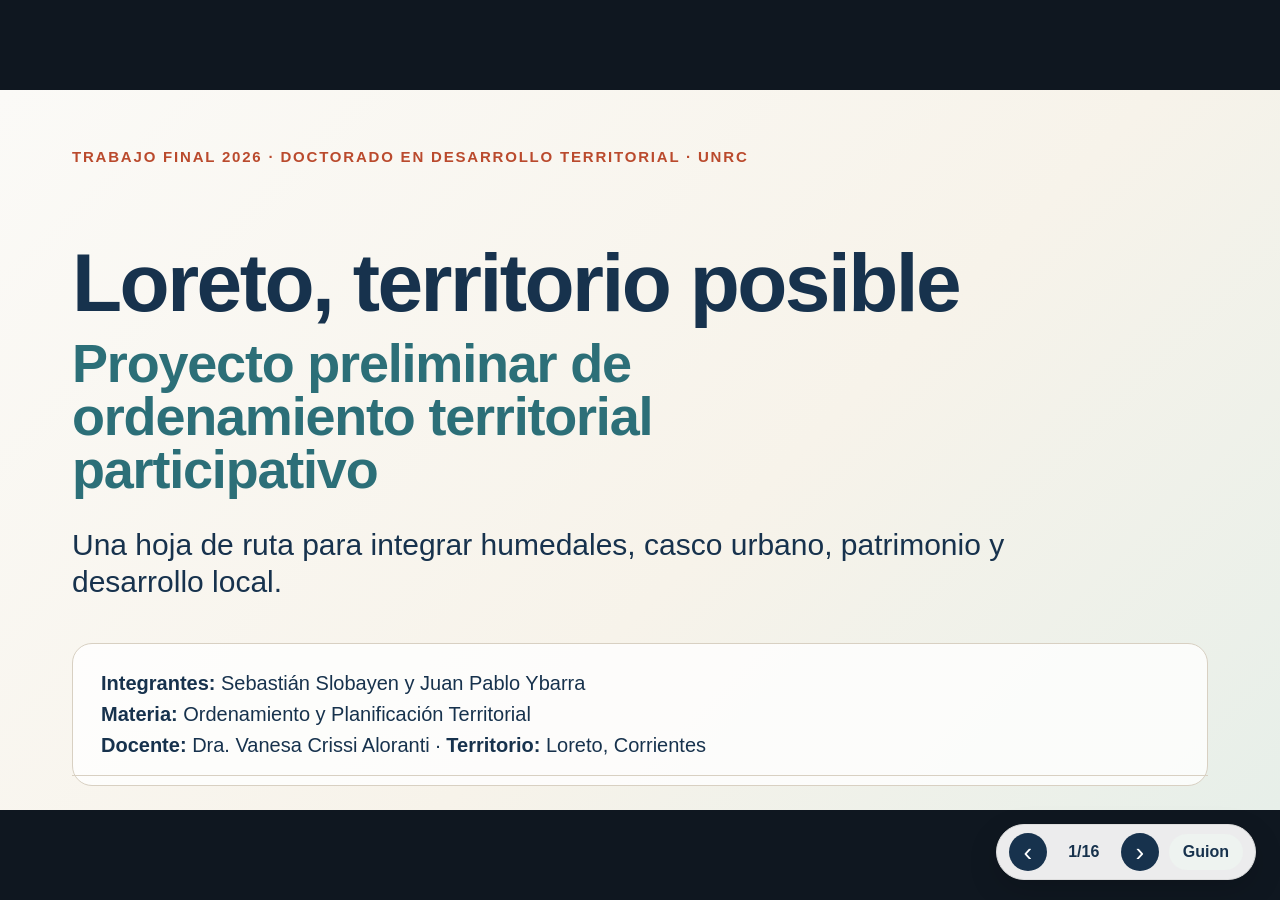
<file: index.html>
<!doctype html>
<html lang="es">
<head>
  <meta charset="utf-8" />
  <meta name="viewport" content="width=device-width, initial-scale=1" />
  <title>Loreto — Proyecto de Ordenamiento Territorial</title>
  <link rel="stylesheet" href="styles.css" />
</head>
<body>
  <main id="deck" aria-live="polite">
    <section class="slide cover active">
      <div class="eyebrow">Trabajo Final 2026 · Doctorado en Desarrollo Territorial · UNRC</div>
      <h1>Loreto, territorio posible</h1>
      <h2>Proyecto preliminar de ordenamiento territorial participativo</h2>
      <p class="lead">Una hoja de ruta para integrar humedales, casco urbano, patrimonio y desarrollo local.</p>
      <div class="meta"><strong>Integrantes:</strong> Sebastián Slobayen y Juan Pablo Ybarra<br><strong>Materia:</strong> Ordenamiento y Planificación Territorial<br><strong>Docente:</strong> Dra. Vanesa Crissi Aloranti · <strong>Territorio:</strong> Loreto, Corrientes</div>
    </section>

    <section class="slide two-col">
      <div>
        <div class="eyebrow">01 · Alcance exacto</div>
        <h2>Qué se propone</h2>
        <p class="big">Diseñar un proyecto para iniciar proceso de ordenamiento territorial.</p>
        <ul>
          <li><strong>Producto:</strong> hoja de ruta técnica y política.</li>
          <li><strong>Escala:</strong> localidad de Loreto y entorno de influencia.</li>
          <li><strong>Enfoque:</strong> territorial, participativo y ambiental.</li>
        </ul>
      </div>
      <div class="process">
        <div>Proyecto preliminar</div><span>→</span><div>Proceso participativo</div><span>→</span><div>Plan de OT</div>
      </div>
    </section>

    <section class="slide map-slide active-map">
      <div class="eyebrow">02 · Introducción territorial</div>
      <h2>Localización estratégica</h2>
      <p class="big">Argentina → Corrientes → Departamento San Miguel → Loreto → Sistema Iberá</p>
      <div class="map-grid">
        <article class="map-card">
          <div class="map-frame"><img src="assets/maps/argentina_corrientes.png" alt="Mapa de Argentina con Corrientes destacada" /></div>
          <h3>Argentina</h3>
          </article>
        <article class="map-card marker-card">
          <div class="map-frame with-marker"><img src="assets/maps/corrientes_map.png" alt="Mapa de Corrientes" /><span class="map-dot dot-corrientes"></span><span class="map-label label-corrientes">San Miguel / Loreto</span></div>
          <h3>Corrientes</h3>
        </article>
        <article class="map-card marker-card">
          <div class="map-frame with-marker"><img src="assets/maps/ibera_system.webp" alt="Mapa del sistema Iberá en Corrientes" /><span class="map-dot dot-ibera"></span></div>
          <h3>Sistema Iberá</h3>
        </article>
      </div>
       </section>

    <section class="slide two-col">
      <div>
        <div class="eyebrow">03 · Introducción</div>
        <h2>Por qué Loreto</h2>
        <p class="big">Loreto combina pequeña escala urbana, cercanía al Iberá, patrimonio cultural y déficits de infraestructura que requieren mirada integrada.</p>
        <ul>
          <li>Localidad del Departamento San Miguel.</li>
          <li>Vinculación territorial con el Portal San Antonio.</li>
          <li>Escala poblacional reducida: oportunidad para un proceso participativo viable.</li>
        </ul>
      </div>
      <div class="side-stack">
        <div class="stat-card compact">
          <span class="number">3.513</span>
          <span>habitantes</span>
          <small>Dato provincial basado en Censo 2022</small>
        </div>
        <div class="photo-pair">
          <figure>
            <img src="assets/photos/loreto_plazas.jpg" alt="Espacio público en Loreto" />
            <figcaption>Loreto</figcaption>
          </figure>
          <figure>
            <img src="assets/photos/ibera_portal.jpg" alt="Portal San Antonio en el sistema Iberá" />
            <figcaption>Portal San Antonio</figcaption>
          </figure>
        </div>
      </div>
    </section>

    <section class="slide visual">
      <img src="assets/tension_territorial.svg" alt="Diagrama de tensión territorial entre humedales, casco urbano y portal turístico" />
    </section>

    <section class="slide cards">
      <div class="eyebrow">05 · Necesidades, potencialidades y limitaciones</div>
      <h2>El punto fino del problema</h2>
      <div class="card-grid">
        <article><h3>Necesidad</h3><p>Ordenar el crecimiento, mejorar servicios básicos y anticipar conflictos de uso del suelo.</p></article>
        <article><h3>Potencialidad</h3><p>Humedales, lagunas, patrimonio jesuítico-guaraní, identidad local y turismo de naturaleza.</p></article>
        <article><h3>Limitación</h3><p>Débil articulación entre el portal, el casco urbano y las capacidades de gestión local.</p></article>
        <article><h3>Hipótesis</h3><p>El desarrollo local depende de integrar ambiente, ciudad, patrimonio y actores en una agenda común.</p></article>
      </div>
    </section>

    <section class="slide two-col">
      <div>
        <div class="eyebrow">06 · Antecedentes</div>
        <h2>No se parte de cero</h2>
        <p class="big">Loreto cuenta con insumos valiosos. El proyecto propone articularlos en clave de ordenamiento territorial.</p>
      </div>
      <div class="column-stack">
        <div class="list-panel">
          <p><strong>Código Urbano Ambiental:</strong> áreas de planificación, usos del suelo, patrimonio y protección ambiental.</p>
          <p><strong>Plan turístico:</strong> identifica recursos, actores, oferta, estacionalidad y programas posibles.</p>
          <p><strong>Marco ambiental:</strong> Ley 25.675, ordenamiento ambiental, participación e información.</p>
        </div>
        <div class="photo-strip two-up">
          <figure><img src="assets/photos/loreto_museo.png" /><figcaption>Patrimonio local</figcaption></figure>
          <figure><img src="assets/photos/loreto_religiosidad.jpg" /><figcaption>Identidad</figcaption></figure>
        </div>
      </div>
    </section>

    <section class="slide objective">
      <div class="eyebrow">07 · Objetivos</div>
      <h2>Objetivo general</h2>
      <p class="big boxed">Diseñar un proyecto preliminar de ordenamiento territorial participativo para Loreto, orientado a integrar protección ambiental, organización urbano-servicial y aprovechamiento sostenible de sus potencialidades culturales, turísticas y comunitarias.</p>
      <div class="mini-grid">
        <p><strong>1. Caracterizar</strong><br>el sistema territorial.</p>
        <p><strong>2. Identificar</strong><br>problemas, necesidades y potencialidades.</p>
        <p><strong>3. Proponer</strong><br>metodología, cronograma y gobernanza.</p>
      </div>
    </section>

    <section class="slide visual">
      <img src="assets/sistema_territorial.svg" alt="Matriz del sistema territorial de Loreto" />
    </section>

    <section class="slide two-col">
      <div>
        <div class="eyebrow">09 · Vuelo conceptual aplicado</div>
        <h2>Ciencia transformadora</h2>
        <p class="big">El conocimiento no queda en diagnóstico: debe organizar decisiones, acuerdos y capacidades de acción.</p>
        <ul>
          <li><strong>Inteligencia Territorial:</strong> mesa de cuatro patas.</li>
          <li><strong>Bottom-up:</strong> problemas definidos con actores locales.</li>
          <li><strong>Araña y hormiga:</strong> datos territoriales + redes de cooperación.</li>
        </ul>
      </div>
      <div class="fourlegs">
        <div>Político<br><small>  Municipio / Provincia</small></div>
        <div>Académico<br><small>  UNNE</small></div>
        <div>Productivo<br><small>  prestadores / emprendedores</small></div>
        <div>Social<br><small>  vecinos / instituciones</small></div>
      </div>
    </section>

    <section class="slide visual">
      <img src="assets/metodologia.svg" alt="Flujo metodológico del proyecto" />
    </section>

    <section class="slide visual">
      <img src="assets/foar.svg" alt="Matriz FOAR aplicada a Loreto" />
    </section>

    <section class="slide visual">
      <img src="assets/gantt.svg" alt="Diagrama de Gantt de seis meses" />
    </section>

    <section class="slide two-col">
      <div>
        <div class="eyebrow">13 · Factibilidad y concreción</div>
        <h2>Posibilidad estimada: 100%</h2>
        <p class="big">Factibilidad plena como proyecto preliminar: el trabajo puede concretarse integralmente en tanto propuesta académica y hoja de ruta para la acción institucional futura.</p>
      </div>
      <div class="list-panel">
        <p><strong>Recursos disponibles:</strong> antecedentes técnicos, equipo académico, escala local manejable, actores identificables.</p>
        <p><strong>Condiciones críticas:</strong> aval municipal, agenda de talleres, acceso a información y continuidad institucional.</p>
        <p><strong>Producto esperable:</strong> hoja de ruta validable para presentar al municipio y al Comité Iberá.</p>
      </div>
    </section>

    <section class="slide close">
      <div class="eyebrow">14 · Cierre</div>
      <h2>Territorio posible</h2>
      <p class="lead">Ordenar Loreto significa construir una agenda situada donde ambiente, comunidad, patrimonio y economía local puedan decidirse en común.</p>
      <div class="quote">De los saberes a los haceres: datos suficientes, actores sentados y decisiones territorialmente responsables.</div>
    </section>

    <section class="slide bibliography">
      <div class="eyebrow">15 · Bibliografía y fuentes de base</div>
      <h2>Fuentes principales</h2>
      <ul>
        <li>Crissi Aloranti, V. Consignas del Trabajo Final 2026. UNRC.</li>
        <li>Gómez Orea, D. Ordenación territorial.</li>
        <li>Bozzano, H. Territorios posibles e inteligencia territorial.</li>
        <li>Massiris Cabeza, A. Ordenamiento territorial y desarrollo.</li>
        <li>Ley Nacional 25.675. Ley General del Ambiente.</li>
        <li>Documentos base: Código Urbano Ambiental Loreto; Plan Estratégico de Desarrollo Turístico Loreto 2025–2035; Parque Iberá; Municipio de Loreto.</li>
      </ul>
    </section>
  </main>
  <nav class="controls"><button id="prev">‹</button><span id="counter"></span><button id="next">›</button><a href="docs/guion_oral.html" target="_blank">Guion</a></nav>
  <script src="script.js"></script>
</body>
</html>
</file>
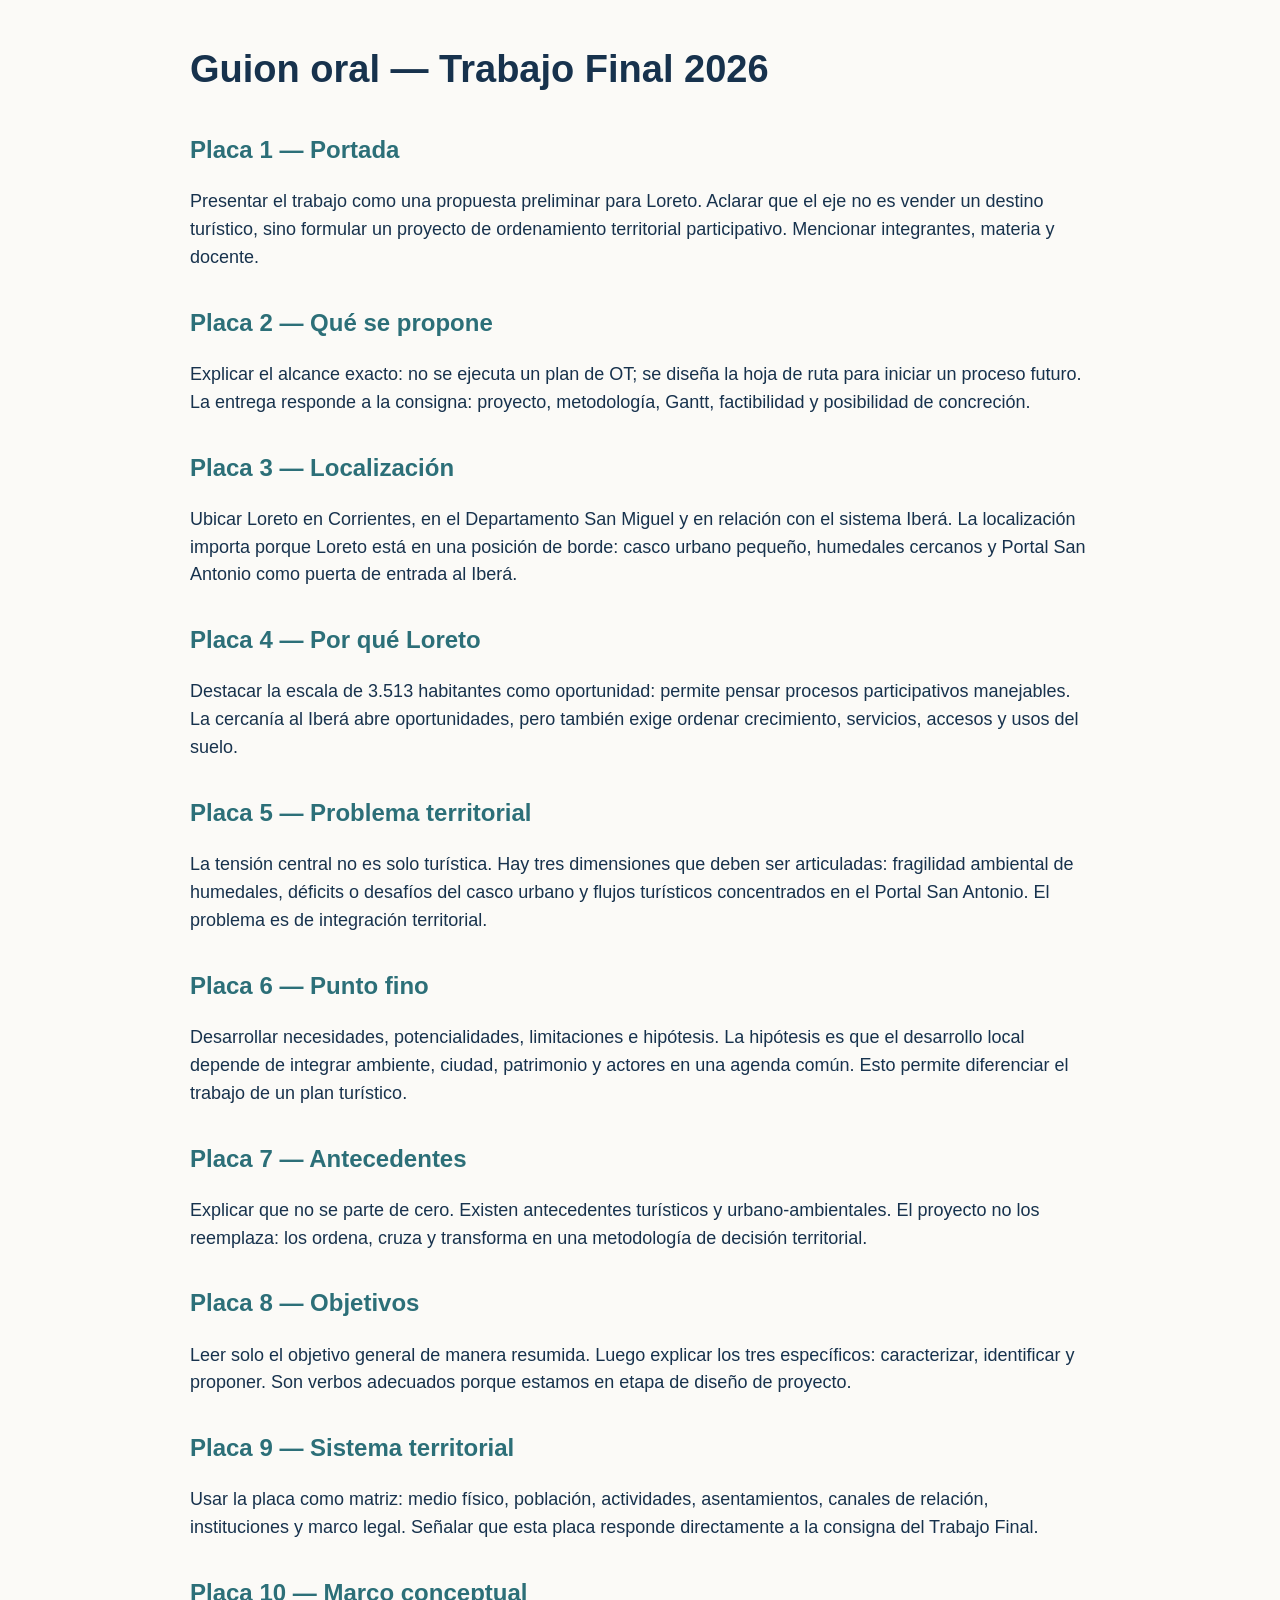
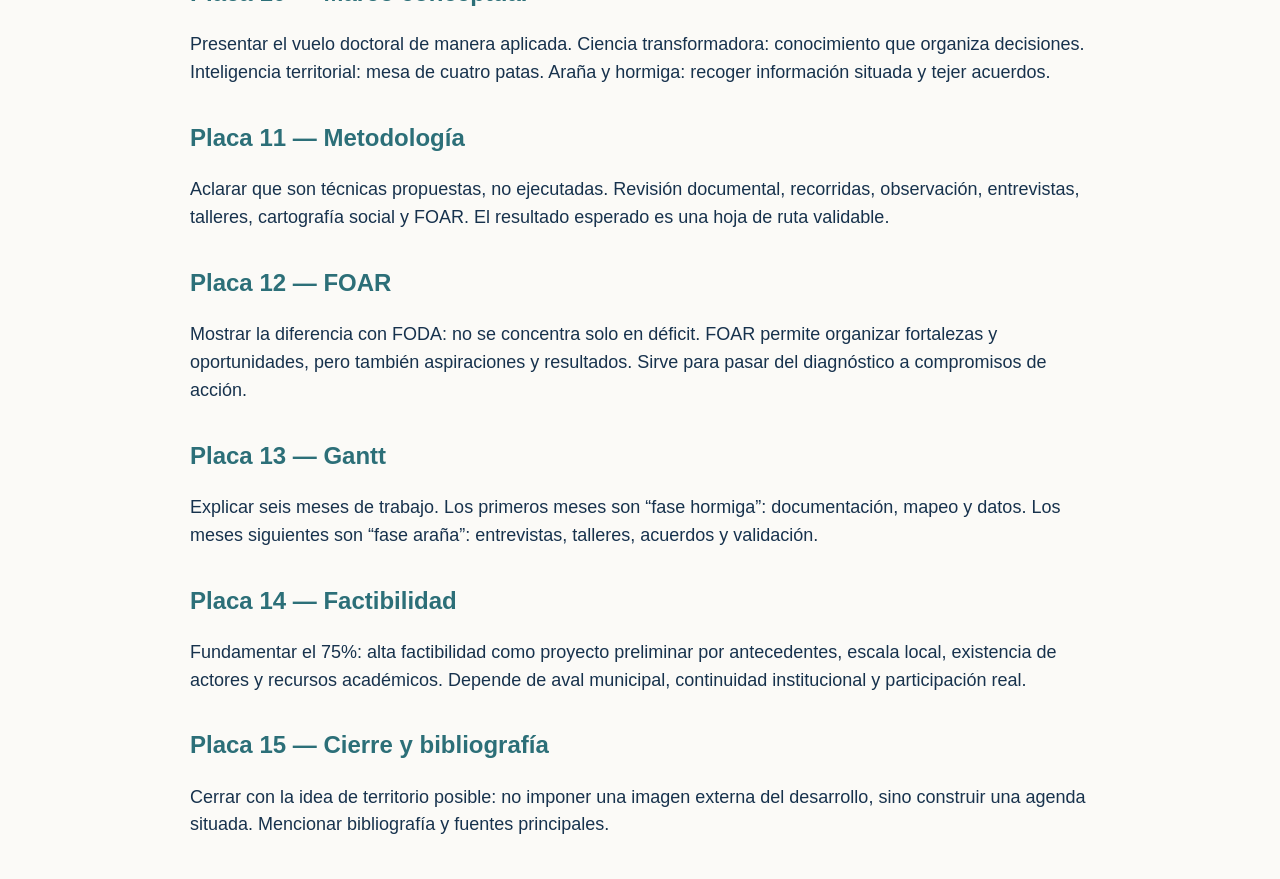
<file: docs/guion_oral.html>
<!doctype html><html lang="es"><head><meta charset="utf-8"><title>Guion oral</title><style>body{font-family:Arial,sans-serif;max-width:900px;margin:40px auto;line-height:1.55;color:#17324d;background:#fbfaf7}h1{font-size:38px}h2{margin-top:32px;color:#2c6f78}p{font-size:18px}a{color:#ba4a2d}</style></head><body><h1>Guion oral — Trabajo Final 2026</h1><h2>Placa 1 — Portada</h2><p>Presentar el trabajo como una propuesta preliminar para Loreto. Aclarar que el eje no es vender un destino turístico, sino formular un proyecto de ordenamiento territorial participativo. Mencionar integrantes, materia y docente.</p><h2>Placa 2 — Qué se propone</h2><p>Explicar el alcance exacto: no se ejecuta un plan de OT; se diseña la hoja de ruta para iniciar un proceso futuro. La entrega responde a la consigna: proyecto, metodología, Gantt, factibilidad y posibilidad de concreción.</p><h2>Placa 3 — Localización</h2><p>Ubicar Loreto en Corrientes, en el Departamento San Miguel y en relación con el sistema Iberá. La localización importa porque Loreto está en una posición de borde: casco urbano pequeño, humedales cercanos y Portal San Antonio como puerta de entrada al Iberá.</p><h2>Placa 4 — Por qué Loreto</h2><p>Destacar la escala de 3.513 habitantes como oportunidad: permite pensar procesos participativos manejables. La cercanía al Iberá abre oportunidades, pero también exige ordenar crecimiento, servicios, accesos y usos del suelo.</p><h2>Placa 5 — Problema territorial</h2><p>La tensión central no es solo turística. Hay tres dimensiones que deben ser articuladas: fragilidad ambiental de humedales, déficits o desafíos del casco urbano y flujos turísticos concentrados en el Portal San Antonio. El problema es de integración territorial.</p><h2>Placa 6 — Punto fino</h2><p>Desarrollar necesidades, potencialidades, limitaciones e hipótesis. La hipótesis es que el desarrollo local depende de integrar ambiente, ciudad, patrimonio y actores en una agenda común. Esto permite diferenciar el trabajo de un plan turístico.</p><h2>Placa 7 — Antecedentes</h2><p>Explicar que no se parte de cero. Existen antecedentes turísticos y urbano-ambientales. El proyecto no los reemplaza: los ordena, cruza y transforma en una metodología de decisión territorial.</p><h2>Placa 8 — Objetivos</h2><p>Leer solo el objetivo general de manera resumida. Luego explicar los tres específicos: caracterizar, identificar y proponer. Son verbos adecuados porque estamos en etapa de diseño de proyecto.</p><h2>Placa 9 — Sistema territorial</h2><p>Usar la placa como matriz: medio físico, población, actividades, asentamientos, canales de relación, instituciones y marco legal. Señalar que esta placa responde directamente a la consigna del Trabajo Final.</p><h2>Placa 10 — Marco conceptual</h2><p>Presentar el vuelo doctoral de manera aplicada. Ciencia transformadora: conocimiento que organiza decisiones. Inteligencia territorial: mesa de cuatro patas. Araña y hormiga: recoger información situada y tejer acuerdos.</p><h2>Placa 11 — Metodología</h2><p>Aclarar que son técnicas propuestas, no ejecutadas. Revisión documental, recorridas, observación, entrevistas, talleres, cartografía social y FOAR. El resultado esperado es una hoja de ruta validable.</p><h2>Placa 12 — FOAR</h2><p>Mostrar la diferencia con FODA: no se concentra solo en déficit. FOAR permite organizar fortalezas y oportunidades, pero también aspiraciones y resultados. Sirve para pasar del diagnóstico a compromisos de acción.</p><h2>Placa 13 — Gantt</h2><p>Explicar seis meses de trabajo. Los primeros meses son “fase hormiga”: documentación, mapeo y datos. Los meses siguientes son “fase araña”: entrevistas, talleres, acuerdos y validación.</p><h2>Placa 14 — Factibilidad</h2><p>Fundamentar el 75%: alta factibilidad como proyecto preliminar por antecedentes, escala local, existencia de actores y recursos académicos. Depende de aval municipal, continuidad institucional y participación real.</p><h2>Placa 15 — Cierre y bibliografía</h2><p>Cerrar con la idea de territorio posible: no imponer una imagen externa del desarrollo, sino construir una agenda situada. Mencionar bibliografía y fuentes principales.</p></body></html>
</file>
<file: styles.css>
:root{--bg:#f7f3ea;--paper:#fbfaf7;--ink:#17324d;--muted:#586575;--line:#d8d0c2;--teal:#2c6f78;--sand:#e6c36a;--terracotta:#ba4a2d;--white:#fff;--shadow:0 24px 70px rgba(23,50,77,.15)}
*{box-sizing:border-box} body{margin:0;background:#0f1720;color:var(--ink);font-family:Inter,Segoe UI,Arial,sans-serif;overflow:hidden} #deck{width:100vw;height:100vh;display:flex;align-items:center;justify-content:center}.slide{display:none;width:min(1280px,100vw);height:min(720px,100vh);padding:58px 72px;background:var(--bg);position:relative;overflow:hidden}.slide.active{display:block}.slide:after{content:"";position:absolute;left:72px;right:72px;bottom:34px;height:1px;background:var(--line)}.cover{background:linear-gradient(135deg,#fbfaf7 0%,#f7f3ea 58%,#e7efe9 100%)}.cover h1{font-size:82px;line-height:.93;margin:80px 0 16px;letter-spacing:-2.5px}.cover h2{font-size:32px;line-height:1.15;color:var(--teal);max-width:850px}.lead{font-size:30px;line-height:1.25;max-width:1000px}.meta{font-size:20px;line-height:1.55;margin-top:42px;padding:24px 28px;background:#ffffffcc;border:1px solid var(--line);border-radius:20px}.eyebrow{text-transform:uppercase;letter-spacing:.12em;font-size:15px;font-weight:800;color:var(--terracotta);margin-bottom:16px}.slide h2{font-size:54px;line-height:.98;margin:0 0 28px;letter-spacing:-1.2px}.slide h3{margin:0 0 10px}.big{font-size:27px;line-height:1.25}.slide ul{font-size:24px;line-height:1.35;margin:22px 0 0;padding-left:24px}.slide li{margin:12px 0}.two-col{display:none;grid-template-columns:1.05fr .95fr;gap:42px;align-items:center}.two-col.active{display:grid}.visual{padding:0;background:var(--paper)}.visual img{width:100%;height:100%;object-fit:contain}.process{display:grid;gap:16px;align-items:center;justify-content:center;text-align:center}.process div{background:#fff;border:1px solid var(--line);padding:28px;border-radius:22px;font-size:28px;font-weight:800;box-shadow:var(--shadow)}.process span{font-size:42px;color:var(--teal);font-weight:900}.stat-card{background:#fff;border:1px solid var(--line);border-radius:32px;display:flex;flex-direction:column;align-items:center;justify-content:center;box-shadow:var(--shadow)}.stat-card.compact{height:235px}.number{font-size:110px;font-weight:900;color:var(--teal);line-height:.9}.stat-card span:not(.number){font-size:32px;font-weight:800}.stat-card small{font-size:17px;color:var(--muted);margin-top:16px}.cards.active{display:block}.card-grid{display:grid;grid-template-columns:repeat(4,1fr);gap:22px;margin-top:32px}.card-grid article{background:#fff;border:1px solid var(--line);border-radius:24px;padding:28px;min-height:255px;box-shadow:0 10px 30px rgba(23,50,77,.06)}.card-grid h3{font-size:27px;color:var(--teal)}.card-grid p{font-size:21px;line-height:1.35}.list-panel{background:#fff;border:1px solid var(--line);border-radius:28px;padding:26px;box-shadow:var(--shadow)}.list-panel p{font-size:22px;line-height:1.35;margin:0 0 16px}.objective .boxed{background:#fff;border-left:10px solid var(--teal);border-radius:16px;padding:26px 32px;box-shadow:0 10px 30px rgba(23,50,77,.07)}.mini-grid{display:grid;grid-template-columns:repeat(3,1fr);gap:20px;margin-top:32px}.mini-grid p{background:#fff;border:1px solid var(--line);border-radius:18px;padding:22px;font-size:20px;line-height:1.3;margin:0}.fourlegs{display:grid;grid-template-columns:1fr 1fr;gap:18px;align-self:stretch}.fourlegs div{height:165px;background:#fff;border:1px solid var(--line);border-radius:24px;padding:24px;font-size:28px;font-weight:900;box-shadow:0 10px 30px rgba(23,50,77,.06);display:flex;align-items:center;justify-content:center;text-align:center;line-height:1.15}.fourlegs small{display:block;font-size:16px;color:var(--muted);font-weight:500;margin-top:10px}.close{background:linear-gradient(135deg,#17324d 0%,#2c6f78 100%);color:#fff}.close .eyebrow{color:#e6c36a}.close h2{font-size:78px}.quote{margin-top:42px;border:1px solid rgba(255,255,255,.28);border-radius:22px;padding:26px 30px;font-size:25px;line-height:1.3;background:rgba(255,255,255,.10)}.bibliography ul{font-size:21px}.controls{position:fixed;right:24px;bottom:20px;display:flex;gap:10px;align-items:center;background:rgba(255,255,255,.92);border:1px solid #ddd;border-radius:999px;padding:8px 12px;box-shadow:0 10px 30px rgba(0,0,0,.15);font-family:Arial;z-index:50}.controls button{width:38px;height:38px;border:0;border-radius:50%;background:var(--ink);color:#fff;font-size:26px;line-height:1;cursor:pointer}.controls a{padding:9px 14px;border-radius:999px;background:#eef3f0;color:var(--ink);text-decoration:none;font-weight:800}#counter{font-weight:800;color:var(--ink);min-width:54px;text-align:center}
.map-slide.active{display:block}.map-grid{display:grid;grid-template-columns:repeat(3,1fr);gap:32px;margin-top:26px}.map-card{display:flex;flex-direction:column}.map-frame{height:390px;background:#fff;border:1px solid var(--line);border-radius:28px;padding:22px;display:flex;align-items:center;justify-content:center;overflow:hidden;box-shadow:0 10px 30px rgba(23,50,77,.06)}.map-frame img{max-width:100%;max-height:100%;object-fit:contain}.map-card h3{font-size:28px;margin:20px 0 8px}.map-card p{margin:0;font-size:19px;line-height:1.3;color:var(--muted)}.with-marker{position:relative}.map-dot{position:absolute;width:16px;height:16px;border-radius:50%;background:#c84d2b;border:3px solid #fff;box-shadow:0 2px 8px rgba(0,0,0,.18)}.map-label{position:absolute;background:rgba(255,255,255,.92);padding:6px 10px;border-radius:999px;font-size:14px;font-weight:700;color:var(--ink);border:1px solid rgba(23,50,77,.12)}.dot-corrientes{left:148px;top:122px}.label-corrientes{left:166px;top:110px}.dot-ibera{left:185px;top:78px}.label-ibera{left:203px;top:66px}.source-note{position:absolute;left:72px;bottom:48px;font-size:15px;color:var(--muted)}
.side-stack,.column-stack{display:grid;gap:18px}.photo-pair,.photo-strip{display:grid;gap:16px}.photo-pair{grid-template-columns:1fr 1fr}.photo-strip.two-up{grid-template-columns:1fr 1fr}.photo-pair figure,.photo-strip figure{margin:0;background:#fff;border:1px solid var(--line);border-radius:20px;overflow:hidden;box-shadow:0 10px 30px rgba(23,50,77,.06)}.photo-pair img,.photo-strip img{display:block;width:100%;height:148px;object-fit:cover}.photo-pair figcaption,.photo-strip figcaption{padding:10px 14px;font-size:16px;font-weight:700;color:var(--ink)}
@media print{body{overflow:visible;background:white}.slide{display:block!important;break-after:page;width:1280px;height:720px}.controls{display:none}}
</file>
